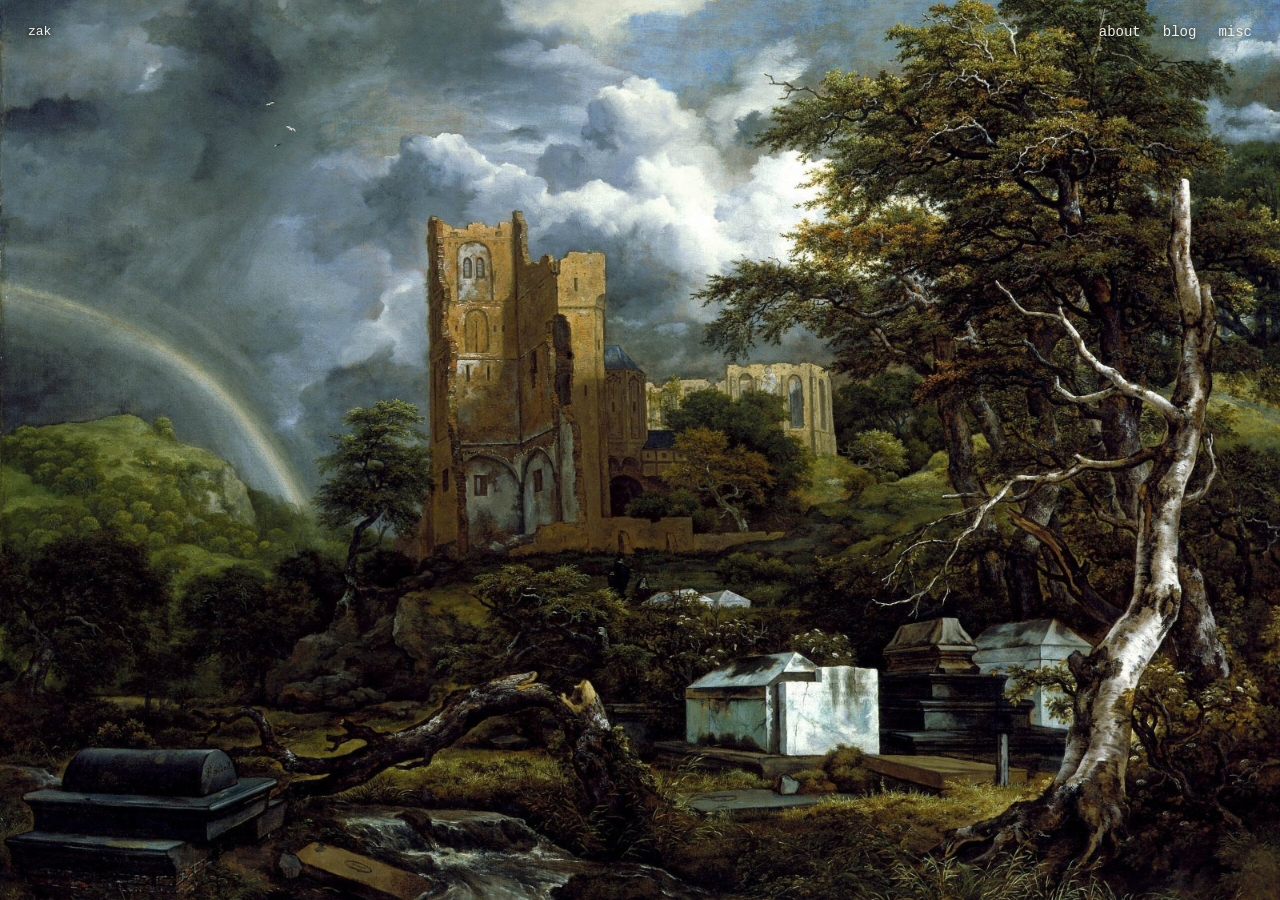
<file: index.html>
<!DOCTYPE html>
<html>
<head>
    <meta charset="UTF-8">
    <meta name="viewport" content="width=device-width, initial-scale=1, viewport-fit=cover">
    <title>zak</title>
    <link rel="icon" href="favicon.png" type="image/png">
    <link rel="stylesheet" href="style.css">
</head>
<body class="home">

<div class="hero">
    <img src="images/hero.jpg" alt="Landscape painting">
    <nav>
        <a href="about.html">about</a>
        <a href="blog.html">blog</a>
        <a href="misc.html">misc</a>
    </nav>
    <div class="name">zak</div>
</div>

</body>
</html>
</file>
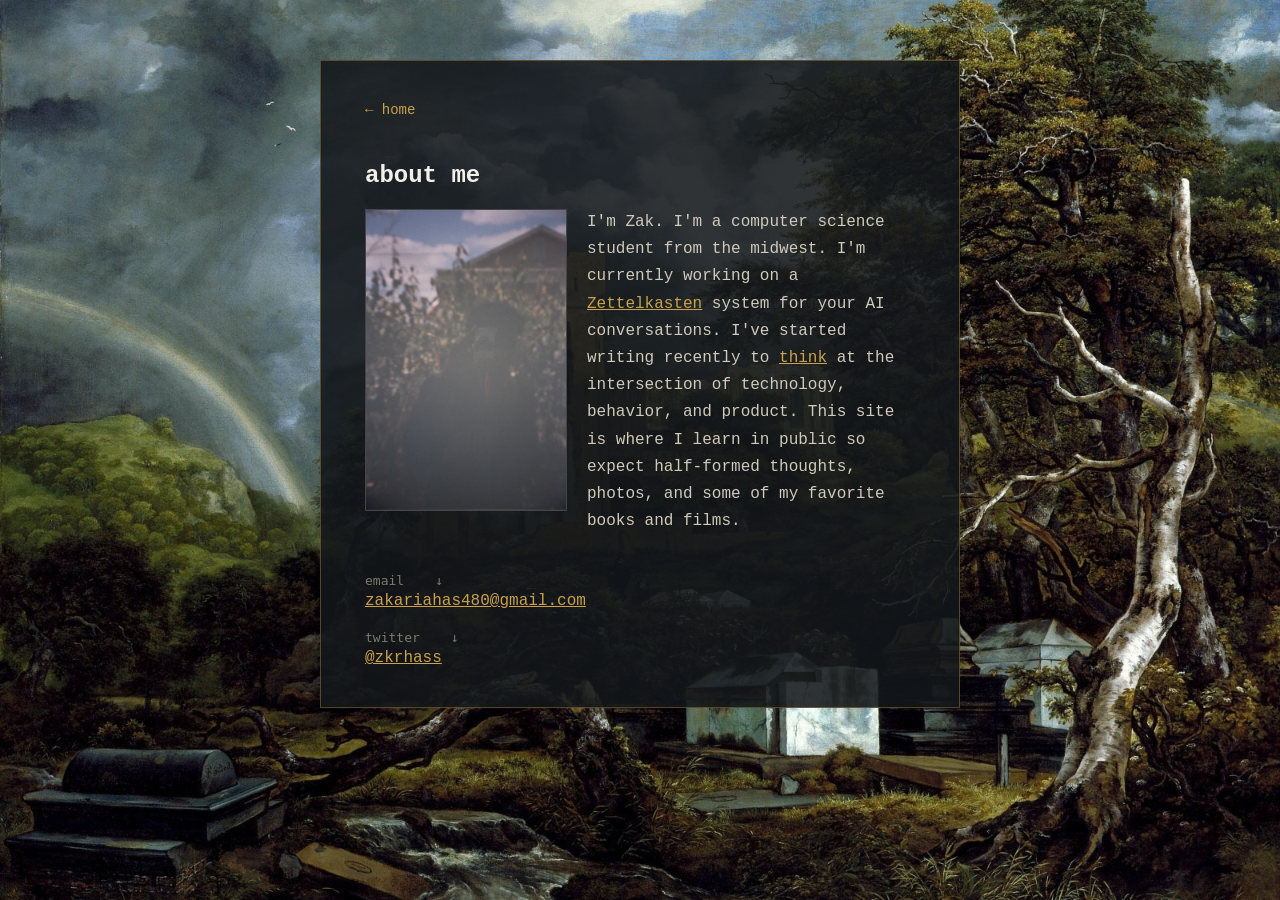
<file: about.html>
<!DOCTYPE html>
<html>
<head>
    <meta charset="UTF-8">
    <meta name="viewport" content="width=device-width, initial-scale=1, viewport-fit=cover">
    <link rel="icon" href="favicon.png" type="image/png">
    <link rel="stylesheet" href="style.css">
    <title>about</title>
</head>
<body class="painted">
<div class="card">
<a href="index.html" class="home-link">&larr; home</a>

<h2>about me</h2>

<img src="images/about_photo.jpg" class="about-photo">

<p style="margin: 0">I'm Zak. I'm a computer science student from the midwest. I'm currently working on a <a href="https://zettelkasten.de/introduction/" target="_blank">Zettelkasten</a> system for your AI conversations. I've started writing recently to <a href="https://paulgraham.com/words.html" target="_blank">think</a> at the intersection of technology, behavior, and product. This site is where I learn in public so expect half-formed thoughts, photos, and some of my favorite books and films.</p>

<div style="clear: both;"></div>
<br>
<div>
    <pre>email    &darr;</pre>
    <a href="mailto:zakariahas480@gmail.com">
        zakariahas480@gmail.com
    </a>
    <pre>twitter    &darr;</pre>
    <a href="https://x.com/zkrhass">
        @zkrhass
    </a>
</div>
</div>

</body>
</html>
</file>
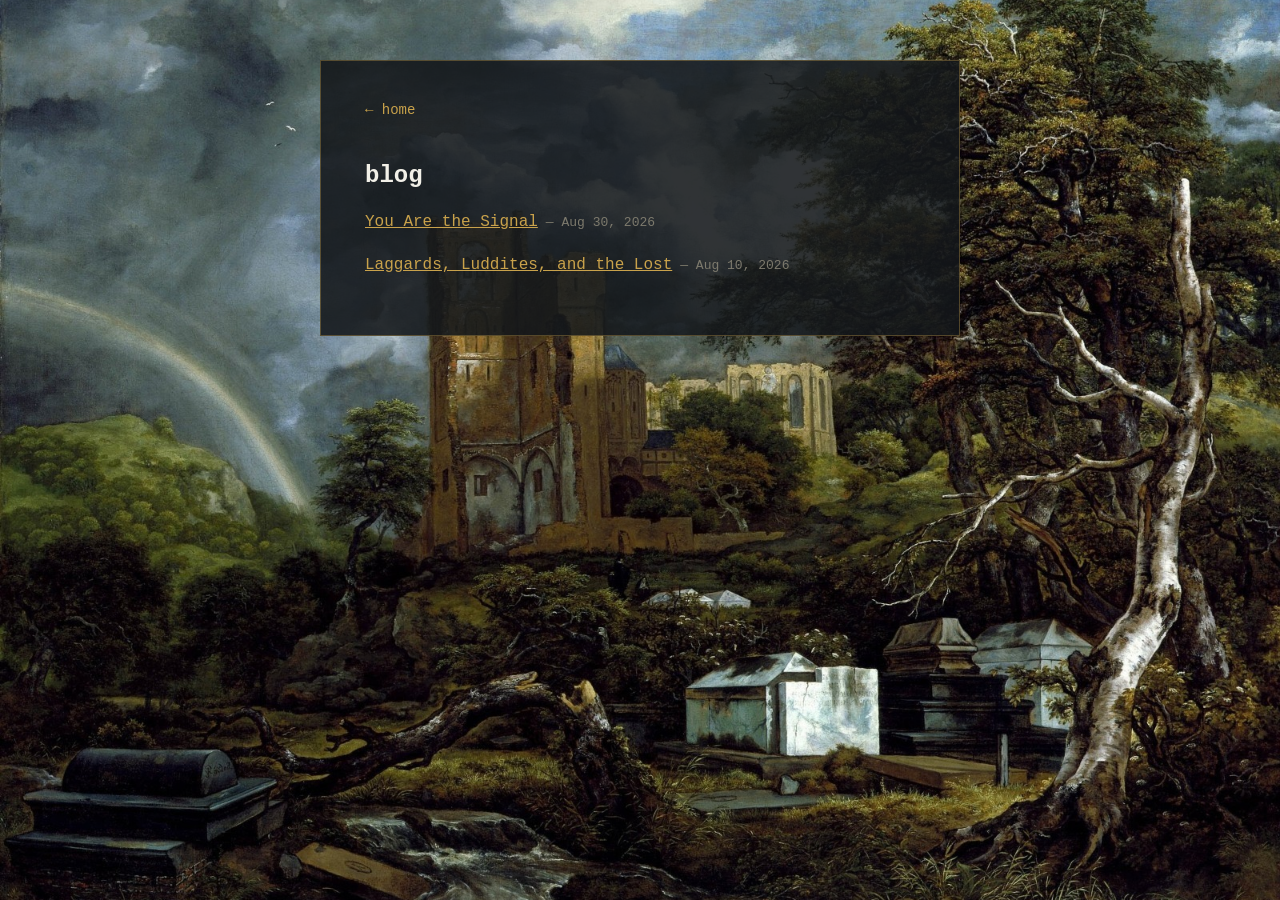
<file: blog.html>
<!DOCTYPE html>
<html>
<head>
    <meta charset="UTF-8">
    <meta name="viewport" content="width=device-width, initial-scale=1, viewport-fit=cover">
    <link rel="icon" href="favicon.png" type="image/png">
    <link rel="stylesheet" href="style.css">
    <title>blog</title>
</head>
<body class="painted">
<div class="card">
<a href="index.html" class="home-link">&larr; home</a>

<h2>blog</h2>

<p><a href="writing/you-are-the-signal.html">You Are the Signal</a><span class="post-date">— Aug 30, 2026</span></p>
<p><a href="writing/laggards-luddites-and-the-lost.html">Laggards, Luddites, and the Lost</a><span class="post-date">— Aug 10, 2026</span></p>
</div>

</body>
</html>
</file>
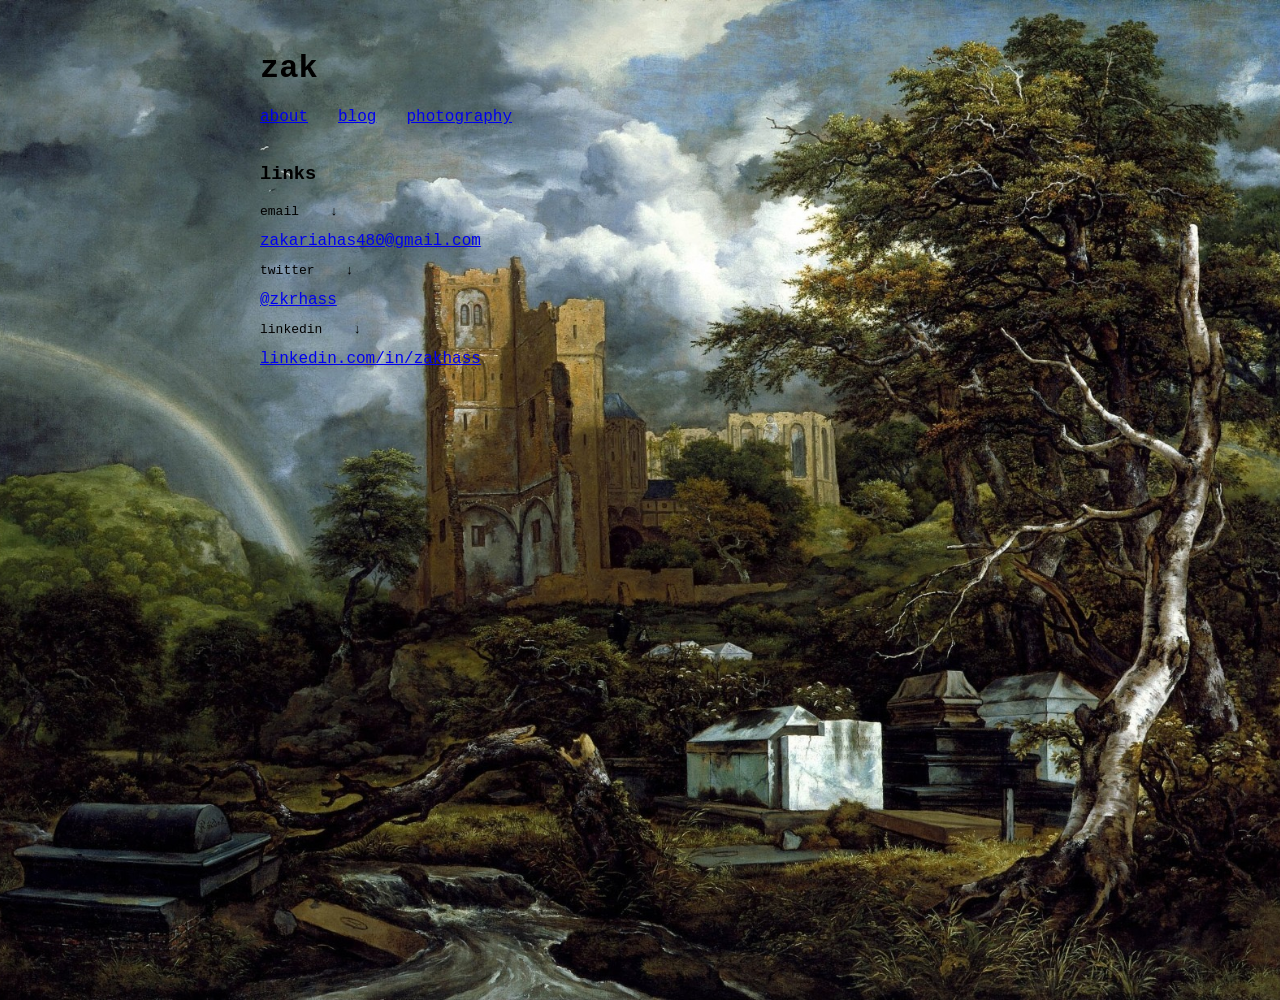
<file: home.html>
<!DOCTYPE html>
<html>
<head>
    <meta charset="UTF-8">
    <link rel="stylesheet" href="style.css">
</head>
<body>

<h1>zak</h1>

<div class="top-links">
    <a href="about.html">about</a>
    <a href="blog.html">blog</a>
    <a href="photography.html">photography</a>
</div>
<br>
<div>
    <h3>links</h3>
    <pre>email    &darr;</pre>
    <a href="mailto:zakariahas480@gmail.com">
        zakariahas480@gmail.com
    </a>
    <pre>twitter    &darr;</pre>
    <a href="https://x.com/zkrhass">
        @zkrhass
    </a>
    <pre>linkedin    &darr;</pre>
    <a href="https://www.linkedin.com/in/zakhass">
        linkedin.com/in/zakhass
    </a>
</div>

</body>
</html>
</file>
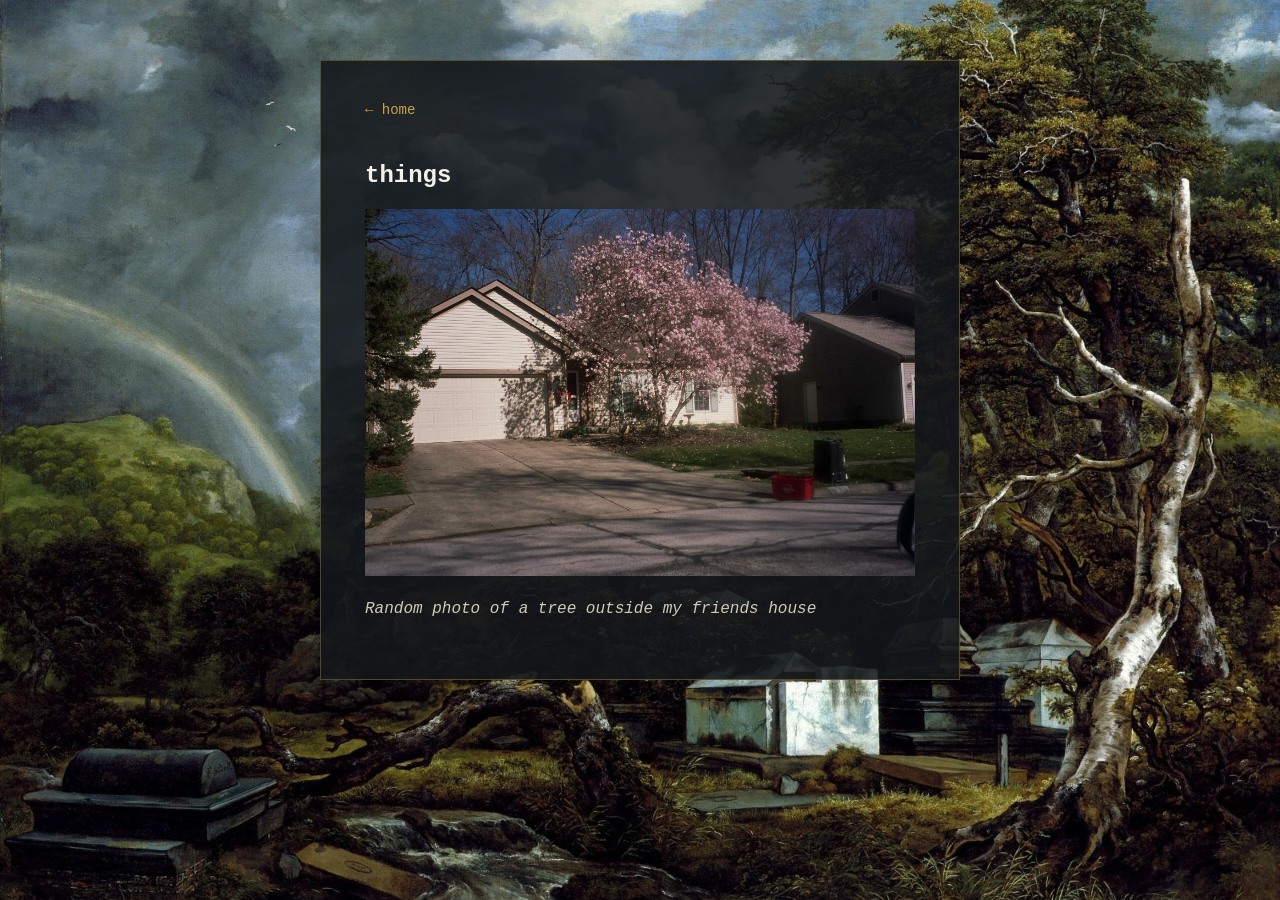
<file: misc.html>
<!DOCTYPE html>
<html>
<head>
    <meta charset="UTF-8">
    <meta name="viewport" content="width=device-width, initial-scale=1, viewport-fit=cover">
    <link rel="icon" href="favicon.png" type="image/png">
    <link rel="stylesheet" href="style.css">
    <title>misc</title>
</head>
<body class="painted">
<div class="card">
<a href="index.html" class="home-link">&larr; home</a>

<h2>things</h2>

<img src="images/photo1.jpg" width="400" class="blog-photo">
<p><em>Random photo of a tree outside my friends house</em></p>
</div>

</body>
</html>
</file>
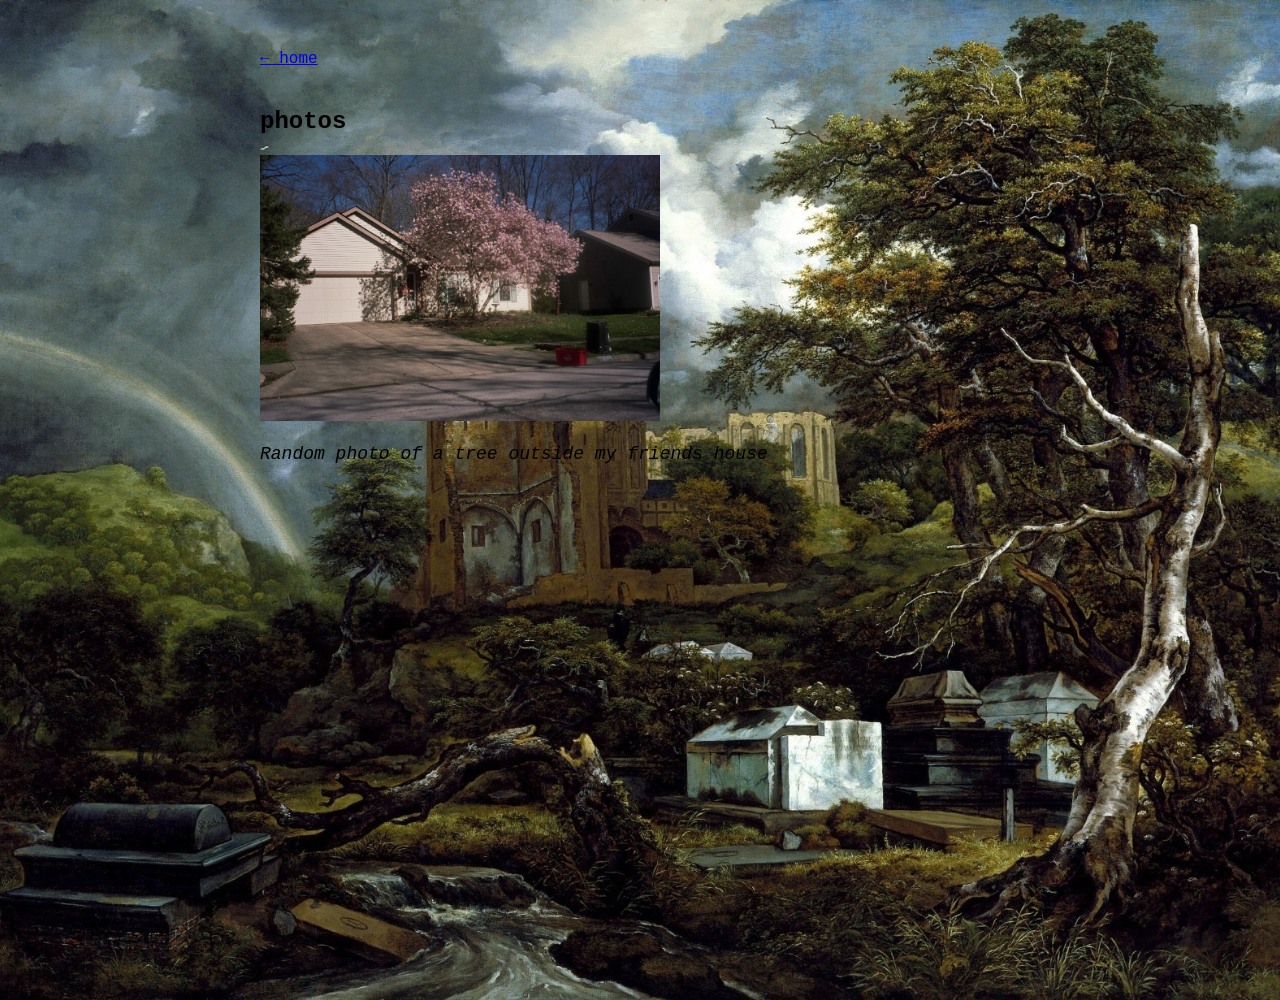
<file: photography.html>
<!DOCTYPE html>
<html>
<head>
    <meta charset="UTF-8">
    <link rel="stylesheet" href="style.css">
</head>
<body>
<a href="index.html" class="home-link">&larr; home</a>

<h2>photos</h2>

<img src="images/photo1.jpg" width="400">
<p><em>Random photo of a tree outside my friends house</em></p>

</body>
</html>
</file>
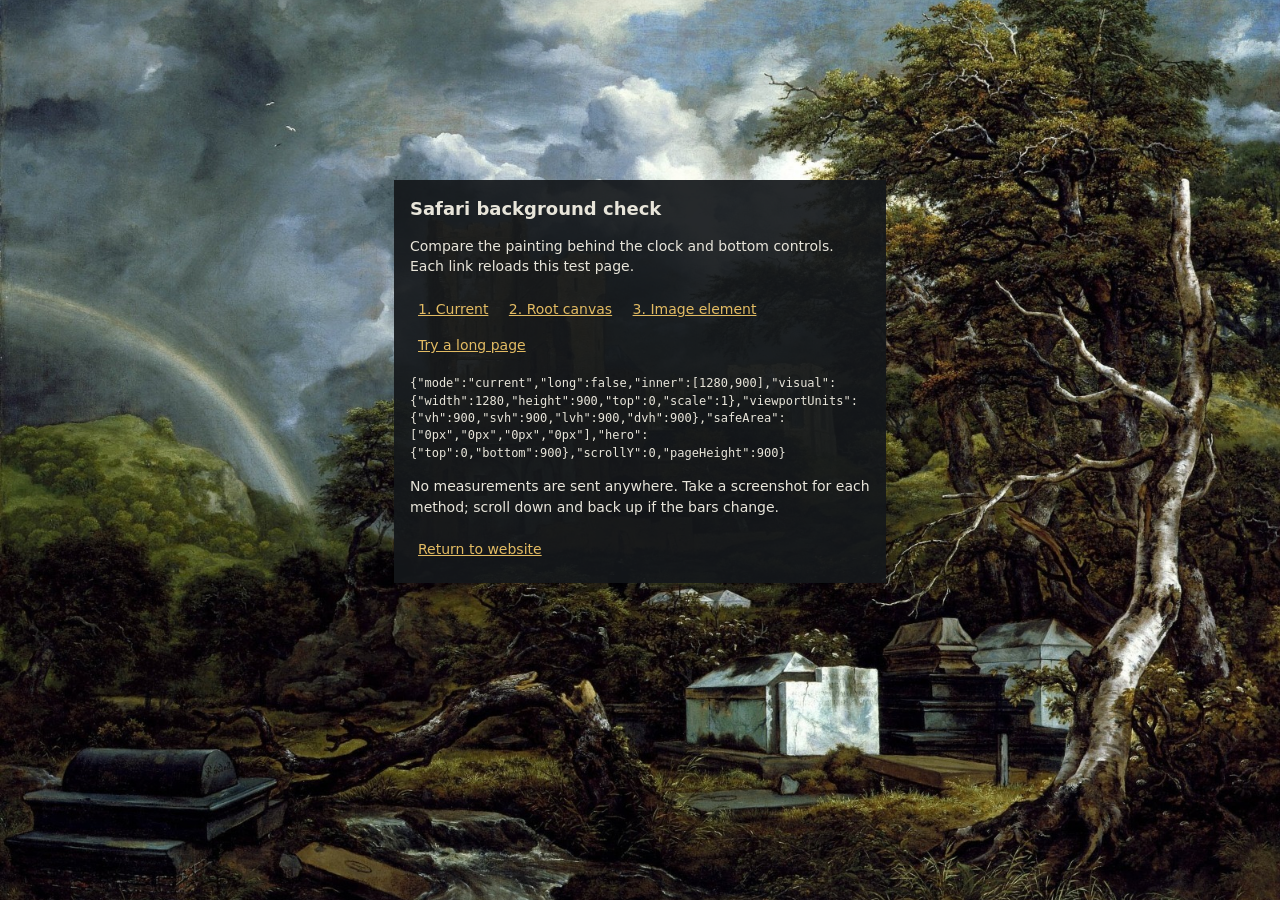
<file: safari-diagnostic.html>
<!doctype html>
<html lang="en">
<head>
  <meta charset="utf-8">
  <meta name="viewport" content="width=device-width, initial-scale=1, viewport-fit=cover">
  <title>Safari background diagnostic</title>
  <link rel="stylesheet" href="style.css">
  <script>
    const params = new URLSearchParams(location.search);
    document.documentElement.dataset.mode = ['root', 'image'].includes(params.get('mode')) ? params.get('mode') : 'current';
    document.documentElement.dataset.long = params.get('long') === '1' ? 'yes' : 'no';
  </script>
  <style>
    /* These overrides apply only to this diagnostic page. */
    html[data-mode="root"] { background: url('images/hero.jpg') center / cover no-repeat; }
    html[data-mode="root"] body.home { background: none; }
    html[data-mode="image"] { background: none; }
    html[data-mode="image"] body.home { background: none; }
    html[data-mode="image"] .hero img { visibility: visible; }
    html[data-long="yes"] body.home,
    html[data-long="yes"] .hero { min-height: 250vh; min-height: 250lvh; }
    html[data-long="yes"] .hero img { height: 250vh; height: 250lvh; }
    .diagnostic {
      position: absolute; top: 180px; left: 20px; right: 20px;
      max-width: 460px; margin: auto; padding: 16px;
      background: rgba(20,23,27,.92); color: #e8e5da;
      font: 14px/1.45 system-ui, sans-serif;
    }
    .diagnostic h1 { font-size: 18px; margin: 0 0 8px; }
    .diagnostic p { font: inherit; }
    .diagnostic a { color: #e2bb63; display: inline-block; padding: 8px; }
    .diagnostic pre { white-space: pre-wrap; font-size: 12px; }
    .probe { position: absolute; top: 0; left: 0; width: 0; visibility: hidden; pointer-events: none; }
    #vh { height: 100vh; } #svh { height: 100svh; }
    #lvh { height: 100lvh; } #dvh { height: 100dvh; }
    #safe { padding: env(safe-area-inset-top) env(safe-area-inset-right) env(safe-area-inset-bottom) env(safe-area-inset-left); }
  </style>
</head>
<body class="home">
  <div class="hero"><img src="images/hero.jpg" alt="Landscape painting"></div>
  <section class="diagnostic">
    <h1>Safari background check</h1>
    <p>Compare the painting behind the clock and bottom controls. Each link reloads this test page.</p>
    <nav aria-label="Background method">
      <a href="?mode=current">1. Current</a>
      <a href="?mode=root">2. Root canvas</a>
      <a href="?mode=image">3. Image element</a>
    </nav>
    <a id="length" href="?long=1">Try a long page</a>
    <pre id="report" aria-label="Viewport measurements"></pre>
    <p>No measurements are sent anywhere. Take a screenshot for each method; scroll down and back up if the bars change.</p>
    <a href="index.html">Return to website</a>
  </section>
  <div class="probe" id="vh"></div><div class="probe" id="svh"></div>
  <div class="probe" id="lvh"></div><div class="probe" id="dvh"></div>
  <div class="probe" id="safe"></div>
  <script>
    const mode = document.documentElement.dataset.mode;
    const long = document.documentElement.dataset.long === 'yes';
    for (const link of document.querySelectorAll('nav a')) {
      const url = new URL(link.href);
      if (long) url.searchParams.set('long', '1');
      link.href = url.href;
      if ((url.searchParams.get('mode') || 'current') === mode) link.setAttribute('aria-current', 'page');
    }
    document.querySelector('#length').href = '?mode=' + mode + (long ? '' : '&long=1');
    document.querySelector('#length').textContent = long ? 'Try a short page' : 'Try a long page';
    const round = n => Math.round(n * 10) / 10;
    function report() {
      const vv = window.visualViewport;
      const safe = getComputedStyle(document.querySelector('#safe'));
      const hero = document.querySelector('.hero').getBoundingClientRect();
      document.querySelector('#report').textContent = JSON.stringify({
        mode, long, inner: [innerWidth, innerHeight],
        visual: vv ? { width: round(vv.width), height: round(vv.height), top: round(vv.offsetTop), scale: vv.scale } : null,
        viewportUnits: Object.fromEntries(['vh','svh','lvh','dvh'].map(id => [id, round(document.getElementById(id).getBoundingClientRect().height)])),
        safeArea: [safe.paddingTop, safe.paddingRight, safe.paddingBottom, safe.paddingLeft],
        hero: { top: round(hero.top), bottom: round(hero.bottom) },
        scrollY: round(scrollY), pageHeight: document.documentElement.scrollHeight
      });
    }
    let queued = false;
    function schedule() {
      if (queued) return;
      queued = true;
      requestAnimationFrame(() => { queued = false; report(); });
    }
    addEventListener('resize', schedule);
    addEventListener('scroll', schedule, { passive: true });
    window.visualViewport?.addEventListener('resize', schedule);
    window.visualViewport?.addEventListener('scroll', schedule);
    report();
  </script>
</body>
</html>
</file>
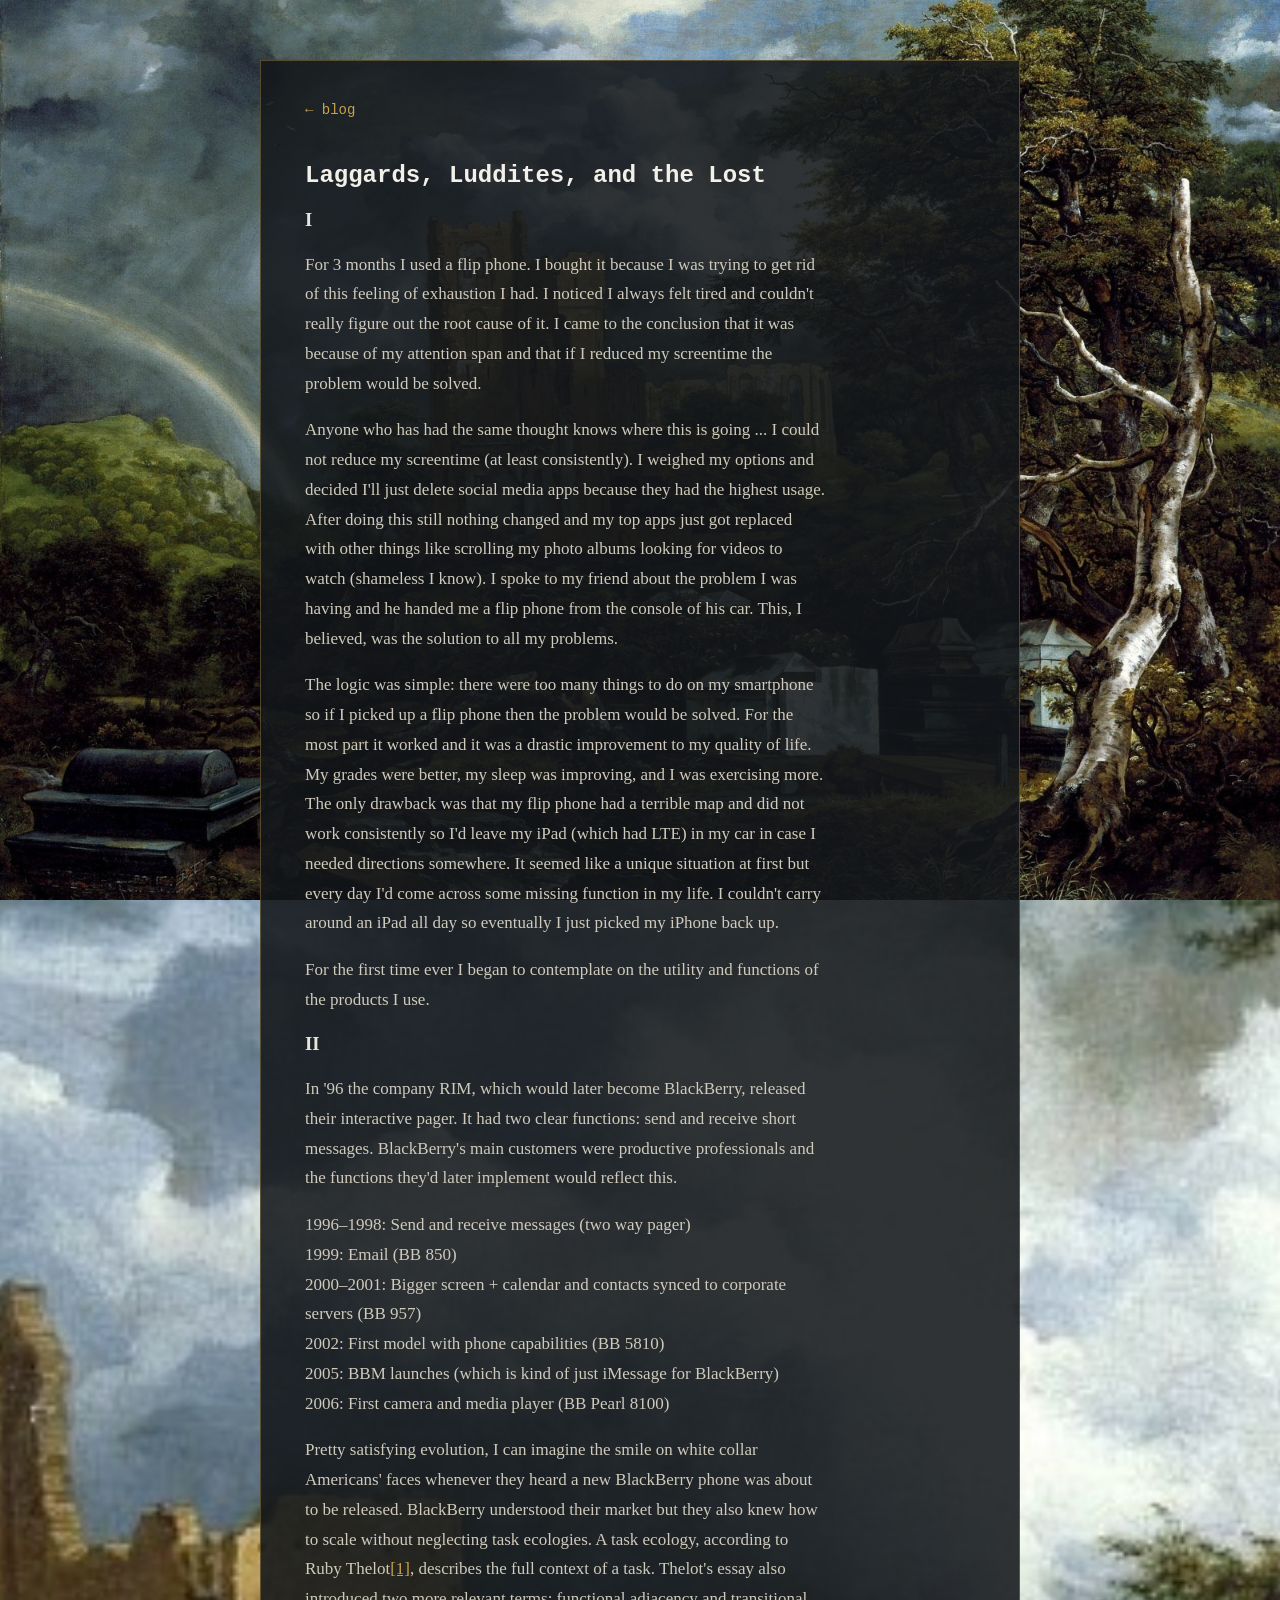
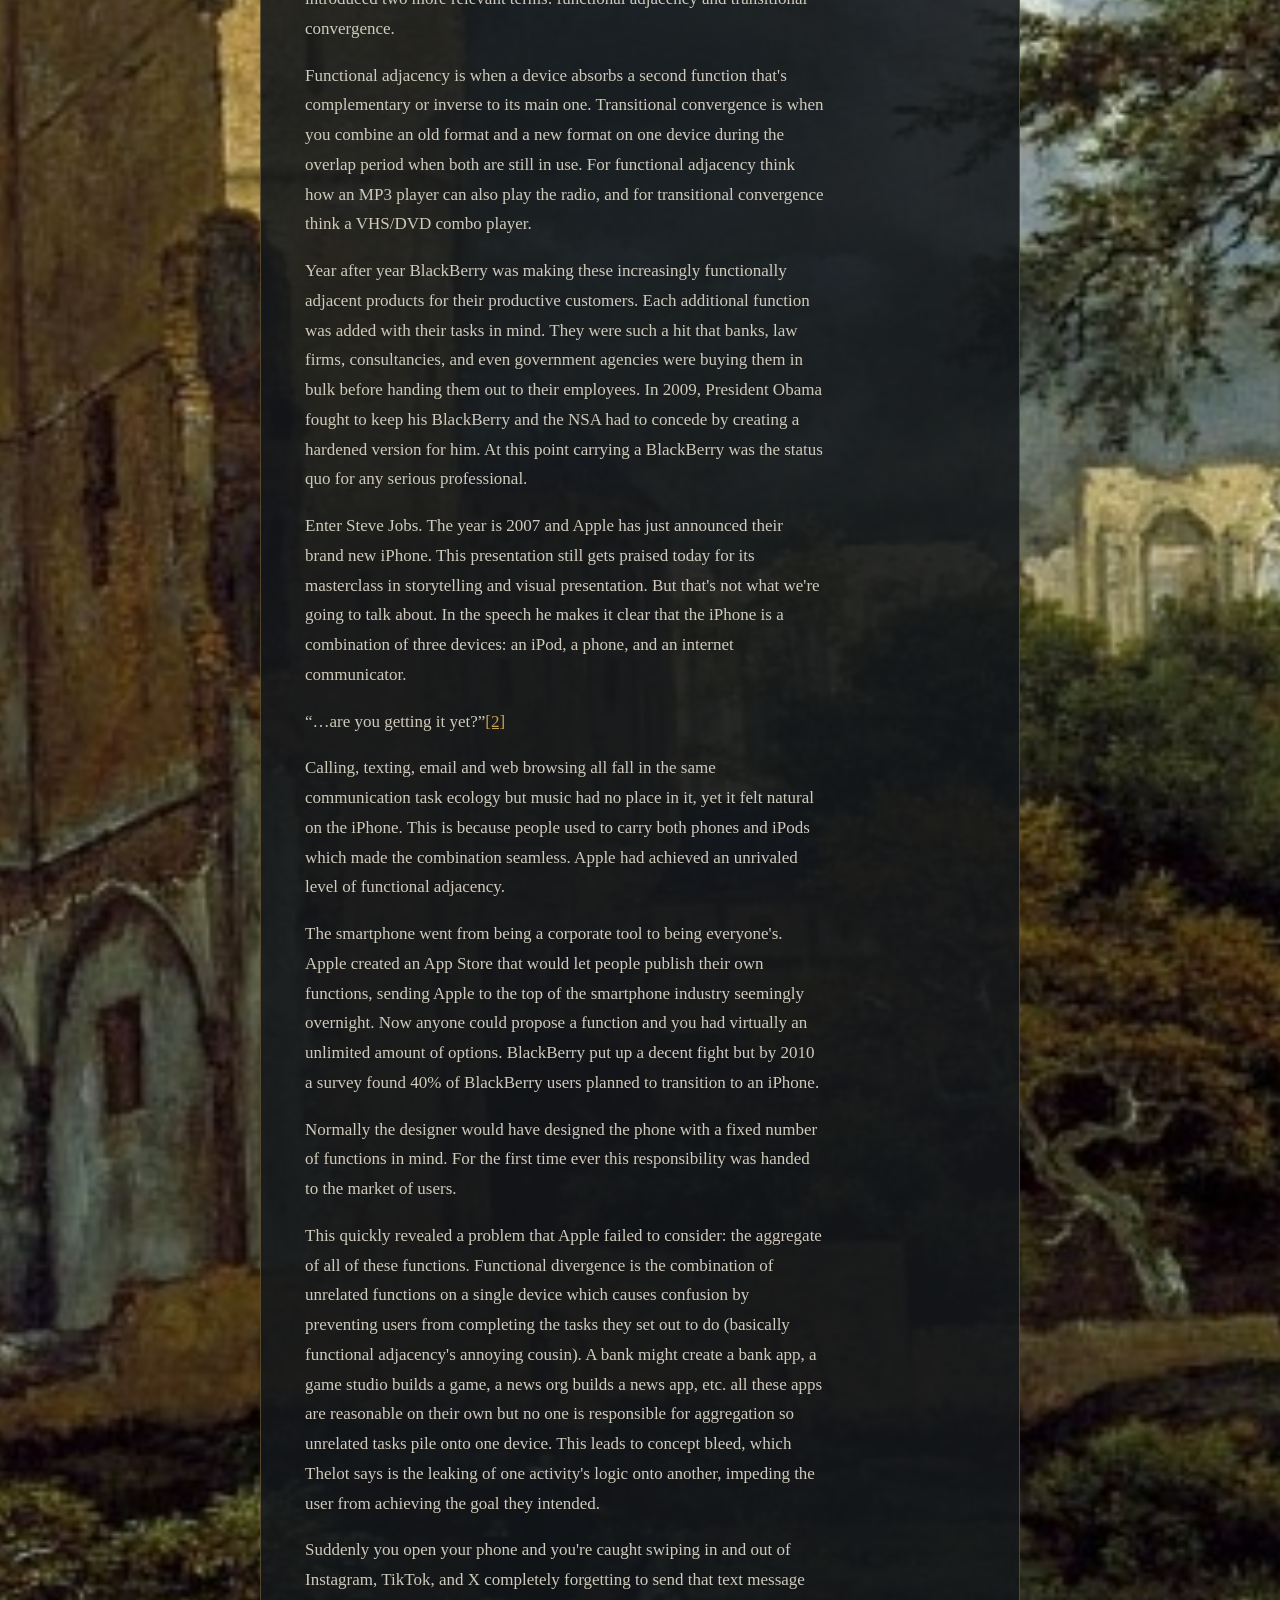
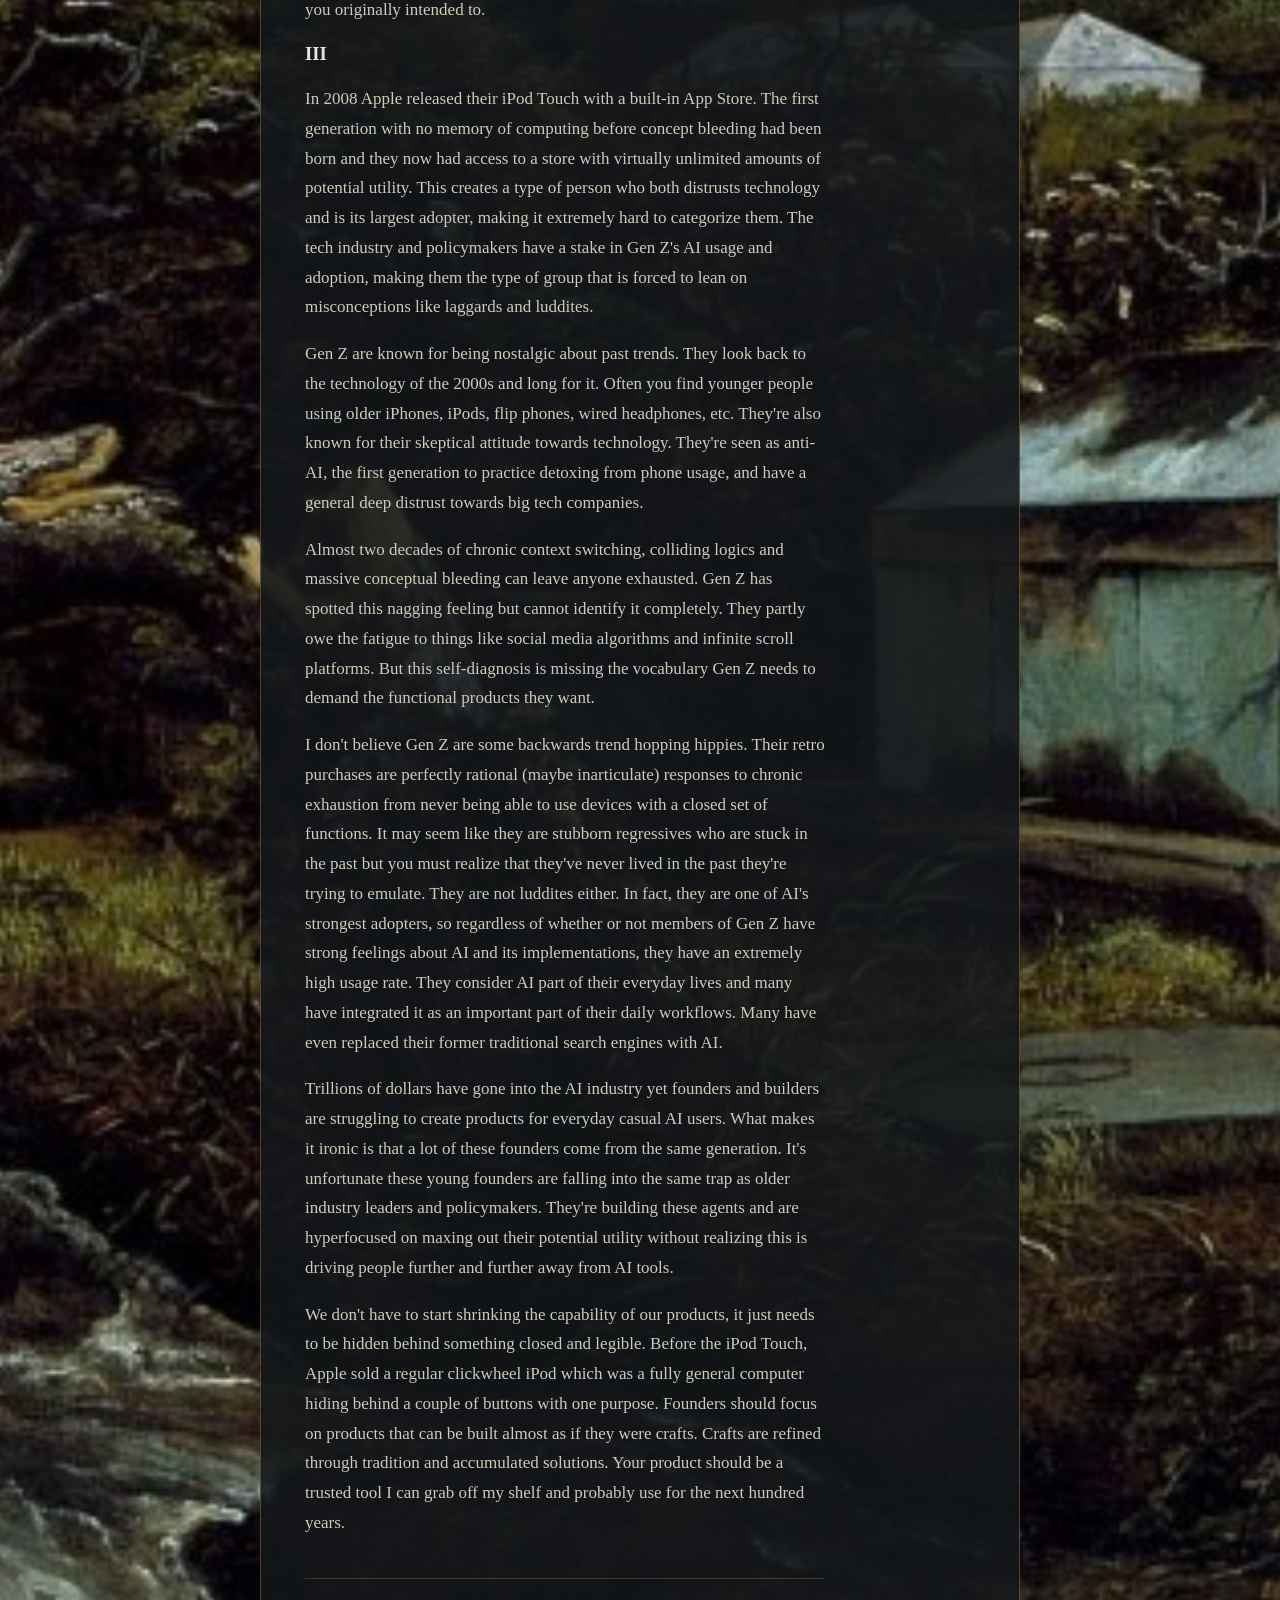
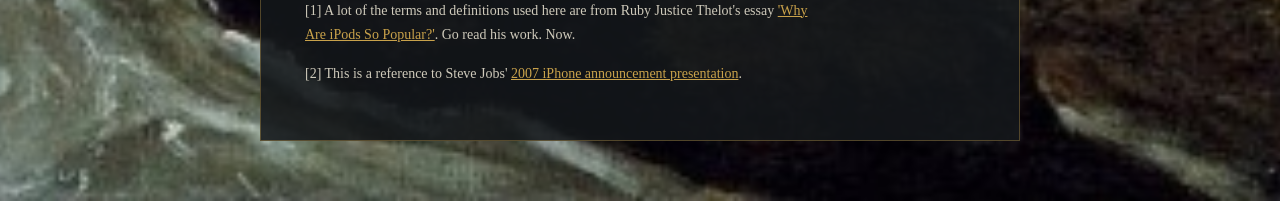
<file: writing/laggards-luddites-and-the-lost.html>
<!DOCTYPE html>
<html>
<head>
    <meta charset="UTF-8">
    <meta name="viewport" content="width=device-width, initial-scale=1, viewport-fit=cover">
    <link rel="icon" href="../favicon.png" type="image/png">
    <link rel="stylesheet" href="../style.css">
    <title>Laggards, Luddites, and The Lost</title>
</head>
<body class="painted nested">
<div class="card card-wide">
<a href="../blog.html" class="home-link">&larr; blog</a>

<h2>Laggards, Luddites, and the Lost</h2>
<div class="post-content">

<h3>I</h3>

<p>For 3 months I used a flip phone. I bought it because I was trying to get rid of this feeling of exhaustion I had. I noticed I always felt tired and couldn't really figure out the root cause of it. I came to the conclusion that it was because of my attention span and that if I reduced my screentime the problem would be solved.</p>

<p>Anyone who has had the same thought knows where this is going ... I could not reduce my screentime (at least consistently). I weighed my options and decided I'll just delete social media apps because they had the highest usage. After doing this still nothing changed and my top apps just got replaced with other things like scrolling my photo albums looking for videos to watch (shameless I know). I spoke to my friend about the problem I was having and he handed me a flip phone from the console of his car. This, I believed, was the solution to all my problems.</p>

<p>The logic was simple: there were too many things to do on my smartphone so if I picked up a flip phone then the problem would be solved. For the most part it worked and it was a drastic improvement to my quality of life. My grades were better, my sleep was improving, and I was exercising more. The only drawback was that my flip phone had a terrible map and did not work consistently so I'd leave my iPad (which had LTE) in my car in case I needed directions somewhere. It seemed like a unique situation at first but every day I'd come across some missing function in my life. I couldn't carry around an iPad all day so eventually I just picked my iPhone back up.</p>

<p>For the first time ever I began to contemplate on the utility and functions of the products I use.</p>

<h3>II</h3>

<p>In '96 the company RIM, which would later become BlackBerry, released their interactive pager. It had two clear functions: send and receive short messages. BlackBerry's main customers were productive professionals and the functions they'd later implement would reflect this.</p>

<p>1996&ndash;1998: Send and receive messages (two way pager)<br>
1999: Email (BB 850)<br>
2000&ndash;2001: Bigger screen + calendar and contacts synced to corporate servers (BB 957)<br>
2002: First model with phone capabilities (BB 5810)<br>
2005: BBM launches (which is kind of just iMessage for BlackBerry)<br>
2006: First camera and media player (BB Pearl 8100)</p>

<p>Pretty satisfying evolution, I can imagine the smile on white collar Americans' faces whenever they heard a new BlackBerry phone was about to be released. BlackBerry understood their market but they also knew how to scale without neglecting task ecologies. A task ecology, according to Ruby Thelot<a href="#fn1">[1]</a>, describes the full context of a task. Thelot's essay also introduced two more relevant terms: functional adjacency and transitional convergence.</p>

<p>Functional adjacency is when a device absorbs a second function that's complementary or inverse to its main one. Transitional convergence is when you combine an old format and a new format on one device during the overlap period when both are still in use. For functional adjacency think how an MP3 player can also play the radio, and for transitional convergence think a VHS/DVD combo player.</p>

<p>Year after year BlackBerry was making these increasingly functionally adjacent products for their productive customers. Each additional function was added with their tasks in mind. They were such a hit that banks, law firms, consultancies, and even government agencies were buying them in bulk before handing them out to their employees. In 2009, President Obama fought to keep his BlackBerry and the NSA had to concede by creating a hardened version for him. At this point carrying a BlackBerry was the status quo for any serious professional.</p>

<p>Enter Steve Jobs. The year is 2007 and Apple has just announced their brand new iPhone. This presentation still gets praised today for its masterclass in storytelling and visual presentation. But that's not what we're going to talk about. In the speech he makes it clear that the iPhone is a combination of three devices: an iPod, a phone, and an internet communicator.</p>

<p>&ldquo;&hellip;are you getting it yet?&rdquo;<a href="#fn2">[2]</a></p>

<p>Calling, texting, email and web browsing all fall in the same communication task ecology but music had no place in it, yet it felt natural on the iPhone. This is because people used to carry both phones and iPods which made the combination seamless. Apple had achieved an unrivaled level of functional adjacency.</p>

<p>The smartphone went from being a corporate tool to being everyone's. Apple created an App Store that would let people publish their own functions, sending Apple to the top of the smartphone industry seemingly overnight. Now anyone could propose a function and you had virtually an unlimited amount of options. BlackBerry put up a decent fight but by 2010 a survey found 40% of BlackBerry users planned to transition to an iPhone.</p>

<p>Normally the designer would have designed the phone with a fixed number of functions in mind. For the first time ever this responsibility was handed to the market of users.</p>

<p>This quickly revealed a problem that Apple failed to consider: the aggregate of all of these functions. Functional divergence is the combination of unrelated functions on a single device which causes confusion by preventing users from completing the tasks they set out to do (basically functional adjacency's annoying cousin). A bank might create a bank app, a game studio builds a game, a news org builds a news app, etc. all these apps are reasonable on their own but no one is responsible for aggregation so unrelated tasks pile onto one device. This leads to concept bleed, which Thelot says is the leaking of one activity's logic onto another, impeding the user from achieving the goal they intended.</p>

<p>Suddenly you open your phone and you're caught swiping in and out of Instagram, TikTok, and X completely forgetting to send that text message you originally intended to.</p>

<h3>III</h3>

<p>In 2008 Apple released their iPod Touch with a built-in App Store. The first generation with no memory of computing before concept bleeding had been born and they now had access to a store with virtually unlimited amounts of potential utility. This creates a type of person who both distrusts technology and is its largest adopter, making it extremely hard to categorize them. The tech industry and policymakers have a stake in Gen Z's AI usage and adoption, making them the type of group that is forced to lean on misconceptions like laggards and luddites.</p>

<p>Gen Z are known for being nostalgic about past trends. They look back to the technology of the 2000s and long for it. Often you find younger people using older iPhones, iPods, flip phones, wired headphones, etc. They're also known for their skeptical attitude towards technology. They're seen as anti-AI, the first generation to practice detoxing from phone usage, and have a general deep distrust towards big tech companies.</p>

<p>Almost two decades of chronic context switching, colliding logics and massive conceptual bleeding can leave anyone exhausted. Gen Z has spotted this nagging feeling but cannot identify it completely. They partly owe the fatigue to things like social media algorithms and infinite scroll platforms. But this self-diagnosis is missing the vocabulary Gen Z needs to demand the functional products they want.</p>

<p>I don't believe Gen Z are some backwards trend hopping hippies. Their retro purchases are perfectly rational (maybe inarticulate) responses to chronic exhaustion from never being able to use devices with a closed set of functions. It may seem like they are stubborn regressives who are stuck in the past but you must realize that they've never lived in the past they're trying to emulate. They are not luddites either. In fact, they are one of AI's strongest adopters, so regardless of whether or not members of Gen Z have strong feelings about AI and its implementations, they have an extremely high usage rate. They consider AI part of their everyday lives and many have integrated it as an important part of their daily workflows. Many have even replaced their former traditional search engines with AI.</p>

<p>Trillions of dollars have gone into the AI industry yet founders and builders are struggling to create products for everyday casual AI users. What makes it ironic is that a lot of these founders come from the same generation. It's unfortunate these young founders are falling into the same trap as older industry leaders and policymakers. They're building these agents and are hyperfocused on maxing out their potential utility without realizing this is driving people further and further away from AI tools.</p>

<p>We don't have to start shrinking the capability of our products, it just needs to be hidden behind something closed and legible. Before the iPod Touch, Apple sold a regular clickwheel iPod which was a fully general computer hiding behind a couple of buttons with one purpose. Founders should focus on products that can be built almost as if they were crafts. Crafts are refined through tradition and accumulated solutions. Your product should be a trusted tool I can grab off my shelf and probably use for the next hundred years.</p>

<hr>

<p id="fn1" style="font-size: 14px;">[1] A lot of the terms and definitions used here are from Ruby Justice Thelot's essay <a href="https://beingonline.substack.com/p/why-are-ipods-so-popular" target="_blank">'Why Are iPods So Popular?'</a>. Go read his work. Now.</p>

<p id="fn2" style="font-size: 14px;">[2] This is a reference to Steve Jobs' <a href="https://www.youtube.com/watch?v=GK55ElsVzxM" target="_blank">2007 iPhone announcement presentation</a>.</p>

</div>
</div>
<script>
(function () {
    var refs = document.querySelectorAll('.post-content a[href^="#fn"]');
    if (!refs.length) return;

    var tooltip = document.createElement('div');
    tooltip.className = 'footnote-tooltip';
    document.body.appendChild(tooltip);

    function positionTooltip(ref) {
        var rect = ref.getBoundingClientRect();
        var tw = tooltip.offsetWidth;
        var left = Math.min(Math.max(rect.left, 16), window.innerWidth - tw - 16);
        tooltip.style.left = left + 'px';
        tooltip.style.top = (rect.bottom + 8) + 'px';
    }

    function showTooltip(ref) {
        var note = document.getElementById(ref.getAttribute('href').slice(1));
        if (!note) return;
        tooltip.innerHTML = note.innerHTML;
        tooltip.classList.add('is-visible');
        positionTooltip(ref);
    }

    function hideTooltip() {
        tooltip.classList.remove('is-visible');
    }

    refs.forEach(function (ref) {
        ref.addEventListener('mouseenter', function () { showTooltip(ref); });
        ref.addEventListener('mouseleave', hideTooltip);
        ref.addEventListener('focus', function () { showTooltip(ref); });
        ref.addEventListener('blur', hideTooltip);
        ref.addEventListener('click', function (e) {
            if (matchMedia('(hover: none)').matches) {
                e.preventDefault();
            }
        });
    });

    document.addEventListener('touchstart', function (e) {
        if (!e.target.closest('.post-content a[href^="#fn"]')) {
            hideTooltip();
        }
    });
})();
</script>
</body>
</html>
</file>
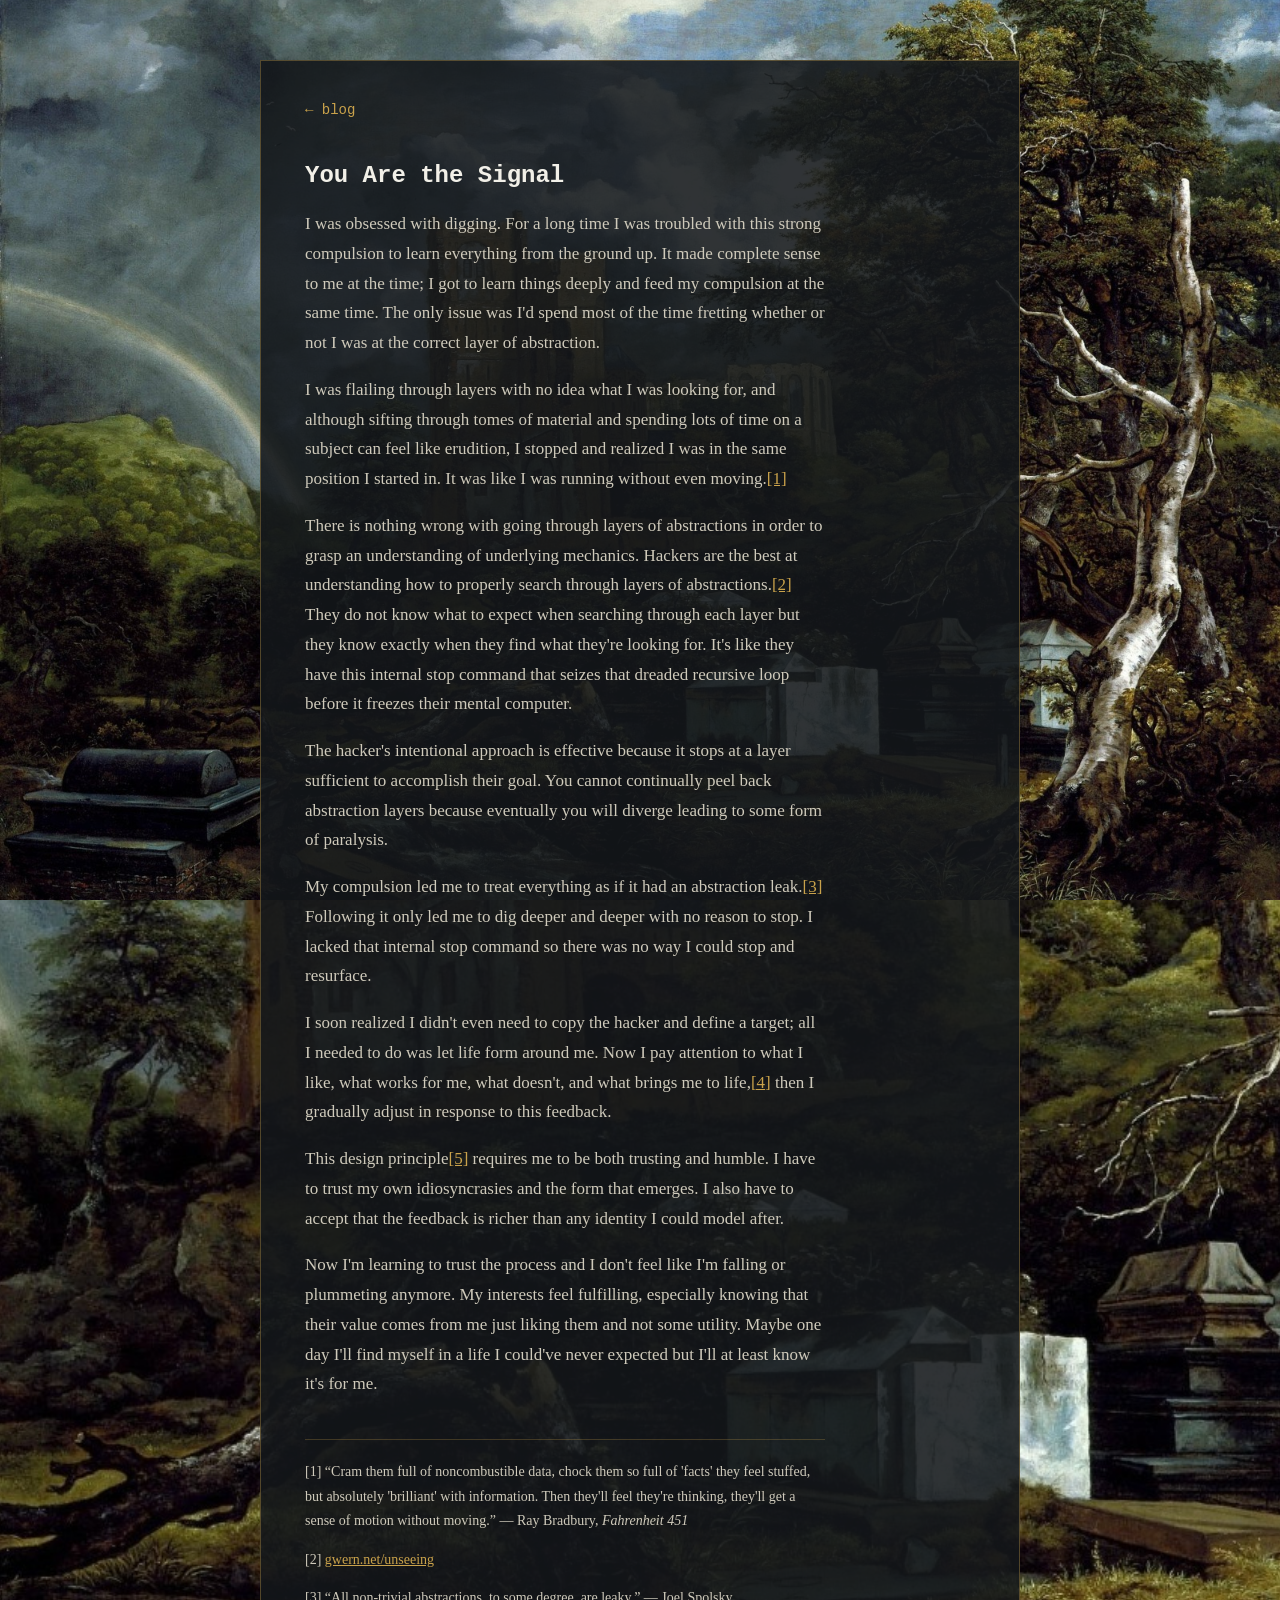
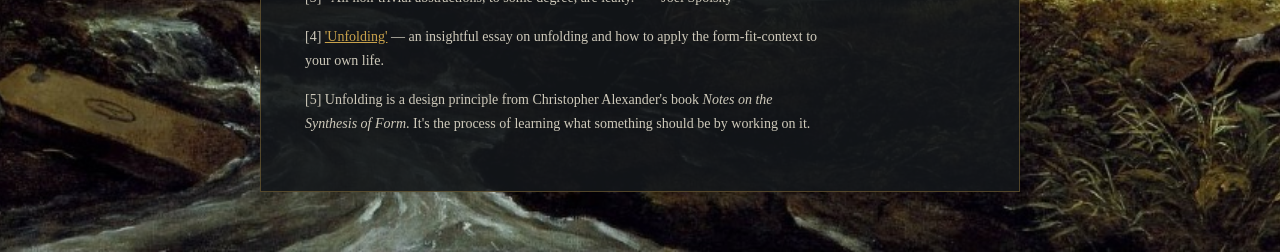
<file: writing/you-are-the-signal.html>
<!DOCTYPE html>
<html>
<head>
    <meta charset="UTF-8">
    <meta name="viewport" content="width=device-width, initial-scale=1, viewport-fit=cover">
    <link rel="icon" href="../favicon.png" type="image/png">
    <link rel="stylesheet" href="../style.css">
    <title>You Are the Signal</title>
</head>
<body class="painted nested">
<div class="card card-wide">
<a href="../blog.html" class="home-link">&larr; blog</a>

<h2>You Are the Signal</h2>

<div class="post-content">


<p>I was obsessed with digging. For a long time I was troubled with this strong compulsion to learn everything from the ground up. It made complete sense to me at the time; I got to learn things deeply and feed my compulsion at the same time. The only issue was I'd spend most of the time fretting whether or not I was at the correct layer of abstraction.</p>

<p>I was flailing through layers with no idea what I was looking for, and although sifting through tomes of material and spending lots of time on a subject can feel like erudition, I stopped and realized I was in the same position I started in. It was like I was running without even moving.<a href="#fn1">[1]</a></p>


<p>There is nothing wrong with going through layers of abstractions in order to grasp an understanding of underlying mechanics. Hackers are the best at understanding how to properly search through layers of abstractions.<a href="#fn2">[2]</a> They do not know what to expect when searching through each layer but they know exactly when they find what they're looking for. It's like they have this internal stop command that seizes that dreaded recursive loop before it freezes their mental computer.</p>

<p>The hacker's intentional approach is effective because it stops at a layer sufficient to accomplish their goal. You cannot continually peel back abstraction layers because eventually you will diverge leading to some form of paralysis.</p>

<p>My compulsion led me to treat everything as if it had an abstraction leak.<a href="#fn3">[3]</a> Following it only led me to dig deeper and deeper with no reason to stop. I lacked that internal stop command so there was no way I could stop and resurface.</p>


<p>I soon realized I didn't even need to copy the hacker and define a target; all I needed to do was let life form around me. Now I pay attention to what I like, what works for me, what doesn't, and what brings me to life,<a href="#fn4">[4]</a> then I gradually adjust in response to this feedback.</p>

<p>This design principle<a href="#fn5">[5]</a> requires me to be both trusting and humble. I have to trust my own idiosyncrasies and the form that emerges. I also have to accept that the feedback is richer than any identity I could model after.</p>

<p>Now I'm learning to trust the process and I don't feel like I'm falling or plummeting anymore. My interests feel fulfilling, especially knowing that their value comes from me just liking them and not some utility. Maybe one day I'll find myself in a life I could've never expected but I'll at least know it's for me.</p>

<hr>

<p id="fn1" style="font-size: 14px;">[1] &ldquo;Cram them full of noncombustible data, chock them so full of 'facts' they feel stuffed, but absolutely 'brilliant' with information. Then they'll feel they're thinking, they'll get a sense of motion without moving.&rdquo; &mdash; Ray Bradbury, <em>Fahrenheit 451</em></p>

<p id="fn2" style="font-size: 14px;">[2] <a href="https://gwern.net/unseeing" target="_blank">gwern.net/unseeing</a></p>

<p id="fn3" style="font-size: 14px;">[3] &ldquo;All non-trivial abstractions, to some degree, are leaky.&rdquo; &mdash; Joel Spolsky</p>

<p id="fn4" style="font-size: 14px;">[4] <a href="https://www.henrikkarlsson.xyz/p/unfolding" target="_blank">'Unfolding'</a> &mdash; an insightful essay on unfolding and how to apply the form-fit-context to your own life.</p>

<p id="fn5" style="font-size: 14px;">[5] Unfolding is a design principle from Christopher Alexander's book <em>Notes on the Synthesis of Form</em>. It's the process of learning what something should be by working on it.</p>

</div>

</div>
<script>
(function () {
    var refs = document.querySelectorAll('.post-content a[href^="#fn"]');
    if (!refs.length) return;

    var tooltip = document.createElement('div');
    tooltip.className = 'footnote-tooltip';
    document.body.appendChild(tooltip);

    function positionTooltip(ref) {
        var rect = ref.getBoundingClientRect();
        var tw = tooltip.offsetWidth;
        var left = Math.min(Math.max(rect.left, 16), window.innerWidth - tw - 16);
        tooltip.style.left = left + 'px';
        tooltip.style.top = (rect.bottom + 8) + 'px';
    }

    function showTooltip(ref) {
        var note = document.getElementById(ref.getAttribute('href').slice(1));
        if (!note) return;
        tooltip.innerHTML = note.innerHTML;
        tooltip.classList.add('is-visible');
        positionTooltip(ref);
    }

    function hideTooltip() {
        tooltip.classList.remove('is-visible');
    }

    refs.forEach(function (ref) {
        ref.addEventListener('mouseenter', function () { showTooltip(ref); });
        ref.addEventListener('mouseleave', hideTooltip);
        ref.addEventListener('focus', function () { showTooltip(ref); });
        ref.addEventListener('blur', hideTooltip);
        ref.addEventListener('click', function (e) {
            if (matchMedia('(hover: none)').matches) {
                e.preventDefault();
            }
        });
    });

    document.addEventListener('touchstart', function (e) {
        if (!e.target.closest('.post-content a[href^="#fn"]')) {
            hideTooltip();
        }
    });
})();
</script>
</body>
</html>
</file>
<file: style.css>
/* ---------- page background ---------- */

html {
    margin: 0;
    min-height: 100%;
    background-image: url('images/hero.jpg');
    background-size: cover;
    background-position: center;
    background-repeat: no-repeat;
    background-color: #984416;
}

body {
    color: black;
    font-family: 'Courier New', monospace;
    max-width: 800px;
    margin: 50px auto;
    padding: 0 20px;
    min-height: 100vh;
    box-sizing: border-box;
}


/*
   Permanent painting layer.

   This sits behind the homepage and all painted pages
   and always fills the entire browser viewport.
*/
body.home::before,
body.painted::before {
    content: "";
    position: fixed;
    inset: 0;
    width: 100%;
    height: 100%;

    background-image: url('images/hero.jpg');
    background-size: cover;
    background-position: center;
    background-repeat: no-repeat;
    background-color: #984416;

    z-index: -1;
    pointer-events: none;
}


/* ---------- homepage ---------- */

body.home {
    margin: 0;
    padding: 0;
    max-width: none;

    width: 100%;
    min-height: 100vh;
    min-height: 100dvh;

    background: transparent;

    position: relative;
    isolation: isolate;

    overflow-x: hidden;
}


/* ---------- painted inner pages ---------- */

body.painted {
    margin: 0;
    padding: 60px 24px;

    max-width: none;
    width: 100%;

    min-height: 100vh;
    min-height: 100dvh;

    background: transparent;

    display: flex;
    justify-content: center;

    box-sizing: border-box;

    position: relative;
    isolation: isolate;
}


/* ---------- cards ---------- */

.card {
    background: rgba(20, 23, 27, 0.88);
    border: 1px solid rgba(201, 162, 75, 0.35);

    max-width: 640px;
    width: 100%;

    padding: 40px 44px;

    box-sizing: border-box;

    color: #e8e5da;

    height: fit-content;

    font-family: 'Courier New', monospace;
}

.card.card-wide {
    max-width: 760px;
}

.card h2 {
    color: #f2f0e8;
    margin: 24px 0 20px;
}

.card p {
    font-size: 16px;
    line-height: 1.7;
    color: #cfcabb;
}

.card a {
    color: #c9a24b;
}

.card a:visited {
    color: #c9a24b;
}

.card a:hover {
    color: #e2bb63;
    background: none;
}

.card pre {
    color: #7d7a6d;
    margin: 20px 0 4px;
}

.card .home-link {
    color: #c9a24b;
    text-decoration: none;
    font-size: 14px;
}

.card .post-date {
    font-size: 13px;
    color: #7d7a6d;
    margin-left: 8px;
}


/* ---------- homepage hero ---------- */

.hero {
    position: relative;

    width: 100%;

    height: 100vh;
    height: 100dvh;

    overflow: hidden;
}

.hero img {
    width: 100%;
    height: 100%;

    object-fit: cover;

    display: block;
}

.hero nav {
    position: absolute;

    top: 24px;
    right: 28px;

    display: flex;

    gap: 22px;
}

.hero nav a {
    font-family: 'Courier New', Courier, monospace;

    font-size: 14px;

    color: #f2f0e8;

    text-decoration: none;

    text-shadow: 0 1px 4px rgba(0, 0, 0, 0.6);
}

.hero nav a:hover {
    text-decoration: underline;
    background: none;
    color: #c9a24b;
}

.hero .name {
    position: absolute;

    top: 24px;
    left: 28px;

    font-family: 'Courier New', Courier, monospace;

    font-size: 13px;

    color: #f2f0e8;

    text-shadow: 0 1px 4px rgba(0, 0, 0, 0.6);
}


/* ---------- about ---------- */

.about-photo {
    float: left;

    width: 200px;

    margin: 0 20px 10px 0;

    border: 1px solid #444;
}


/* ---------- misc/blog images ---------- */

.blog-photo {
    width: 100%;
    height: auto;

    margin-bottom: 20px;

    display: block;
}


/* ---------- general ---------- */

p {
    font-size: 18px;
}

.home-link {
    display: inline-block;
    margin-bottom: 20px;
}

.top-links {
    display: flex;
    gap: 30px;
    margin-top: 10px;
}

a {
    color: #0000ee;
}

a:visited {
    color: #0000ee;
}

a:hover {
    background-color: #0000ee;
    color: white !important;
}


/* ---------- individual essays ---------- */

.post-content {
    max-width: 65ch;

    font-family: Georgia, 'Times New Roman', serif;
}

.post-content p {
    font-size: 17px;
    line-height: 1.75;

    color: #cfcabb;
}

.post-content hr {
    border: none;

    border-top: 1px solid rgba(201, 162, 75, 0.25);

    margin: 40px 0 20px;
}


/* ---------- footnote hover preview ---------- */

.footnote-tooltip {
    display: none;

    position: fixed;

    max-width: 320px;

    background: rgba(20, 23, 27, 0.92);
    border: 1px solid rgba(201, 162, 75, 0.35);
    border-radius: 4px;

    padding: 12px 16px;

    font-family: Georgia, 'Times New Roman', serif;
    font-size: 14px;
    line-height: 1.6;
    color: #cfcabb;

    box-shadow: 0 8px 24px rgba(0, 0, 0, 0.45);

    z-index: 50;
}

.footnote-tooltip.is-visible {
    display: block;
}

.footnote-tooltip a {
    color: #c9a24b;
}

.footnote-tooltip a:hover {
    color: #e2bb63;
    background: none;
}

@media (max-width: 600px) {
    .footnote-tooltip {
        max-width: calc(100vw - 32px);
    }
}


/* ---------- mobile ---------- */

@media (max-width: 600px) {

    html {
        margin: 0;

        width: 100%;
        min-height: 100%;

        background-image: url('images/hero.jpg');
        background-size: cover;
        background-position: center;
        background-repeat: no-repeat;

        background-color: #984416;
    }


    /* homepage */

    body.home {
        margin: 0;
        padding: 0;

        width: 100%;
        max-width: none;

        min-height: 100vh;
        min-height: 100dvh;

        background: transparent;

        overflow-x: hidden;
    }

    .hero {
        width: 100%;

        height: 100vh;
        height: 100dvh;

        min-height: 100dvh;

        overflow: hidden;
    }

    .hero img {
        width: 100%;
        height: 100%;

        object-fit: cover;

        display: block;
    }

    .hero nav {
        top: 18px;
        right: 16px;

        gap: 16px;
    }

    .hero nav a {
        font-size: 15px;

        padding: 6px 2px;
    }

    .hero .name {
        top: 20px;
        left: 16px;

        font-size: 14px;
    }


    /* painted pages */

    body.painted {
        margin: 0;

        width: 100%;
        max-width: none;

        min-height: 100vh;
        min-height: 100dvh;

        padding: 24px 12px 40px;

        background: transparent;

        box-sizing: border-box;
    }


    /* cards */

    .card {
        width: 100%;

        padding: 26px 20px;
    }

    .card h2 {
        margin-top: 18px;
    }

    .card p {
        font-size: 15px;
        line-height: 1.65;
    }

    .home-link {
        font-size: 13px;

        margin-bottom: 16px;
    }


    /* blog posts */

    .post-content {
        max-width: 100%;
    }

    .post-content p {
        font-size: 16px;
        line-height: 1.7;
    }

    .post-content h1,
    .post-content h2,
    .post-content h3 {
        overflow-wrap: break-word;
    }


    /* about */

    .about-photo {
        float: none;

        width: 100%;
        height: auto;

        margin: 0 0 20px;
    }


    /* images */

    .blog-photo {
        width: 100%;
        height: auto;
    }

    .top-links {
        gap: 20px;

        flex-wrap: wrap;
    }
}

/* Mobile painting belongs to the scrolling document, not a fixed layer. */
@media (max-width: 600px), (hover: none) and (pointer: coarse) {
    html {
        /* Let the body's background paint the document canvas. */
        background: none;
    }

    body.home,
    body.painted {
        min-height: 100vh;
        min-height: 100lvh;
        background: url('images/hero.jpg') center / cover no-repeat scroll;
    }

    body.home::before,
    body.painted::before {
        content: none;
    }

    .hero {
        height: 100vh;
        height: 100lvh;
    }

    .hero img {
        /* Keep one painting and retain the existing hero geometry. */
        visibility: hidden;
    }
}
</file>
